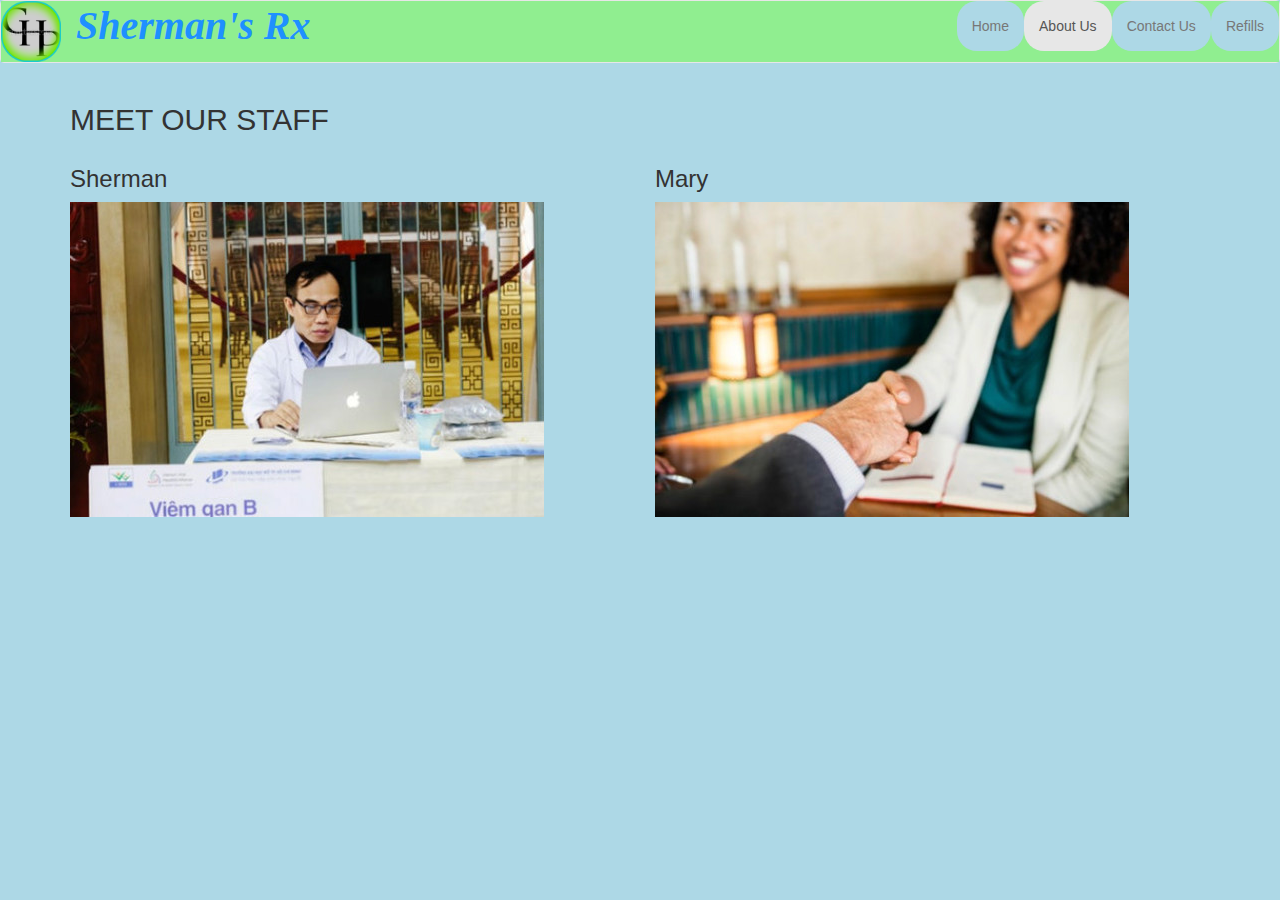
<file: about.html>
<!doctype html>
<html>

<head>
    <title>Project2pharmacy</title>

    <!--Required metatag and stylesheet-->
    <meta name="viewport" content="width=device-width, initial-scale=1, maximum-scale=1, user-scalable=no">
    <link rel="stylesheet" href="assets/css/normalize.css">
    <link rel="stylesheet" href="assets/css/bootstrap.min.css">

    <!--Custom styles here-->
    <link rel="stylesheet" href="assets/css/style.css">
    <style>
        body{ 
            background-color: lightblue;
        }
    </style>
</head>

<body>
    <header>
        <!--mobile friendly hamburger menu-->
        <nav class="navbar navbar-default affix-top">
            <div class="navbar-header">
                <button type="button" class="navbar-toggle collapsed" data-toggle="collapse" data-target="#navbar-collapse" aria-expanded="false">
                    <span class="glyphicon glyphicon-menu-hamburger"></span>
                </button>
                <a href="index.html">
                    <img id="logo" href="index.html" src="assets/img/logo3.png">
                </a>
                <a class="navbar-brand" href="index.html">
                    <p>Sherman's Rx</p>
                </a>
            </div>
            <div class="collapse navbar-collapse" id="navbar-collapse">
                <ul class="nav navbar-nav navbar-right">
                    <li><a href="index.html">Home</a></li>
                    <li class="active"><a href="about.html">About Us</a></li>
                    <li><a href="contact.html">Contact Us</a></li>
                    <li><a href="refill.html">Refills</a></li>
                </ul>
            </div>
        </nav>
    </header>
    <!--Your HTML here-->
    <div class="container">
        <h2 class="text-uppercase">Meet our Staff</h2>
        <!--then a row-->
        <div class="row">
            <!--then columns-->
            <div class="col-xs-3">
                <h3> Sherman </h3>
                <img src="assets/img/store/pharmacist.jpg">
            </div>

            <div class="col-xs-3">

            </div>

            <div class="col-xs-3">
                <h3> Mary</h3>
                <img src="assets/img/store/pharamacist2.jpg">
            </div>
        </div>
    </div>

    <!--Required scripts-->
    <script src="assets/js/jquery.min.js"></script>
    <script src="assets/js/bootstrap.min.js"></script>

    <!--Custom script here-->
    <script>

    </script>
</body>

</html>
</file>
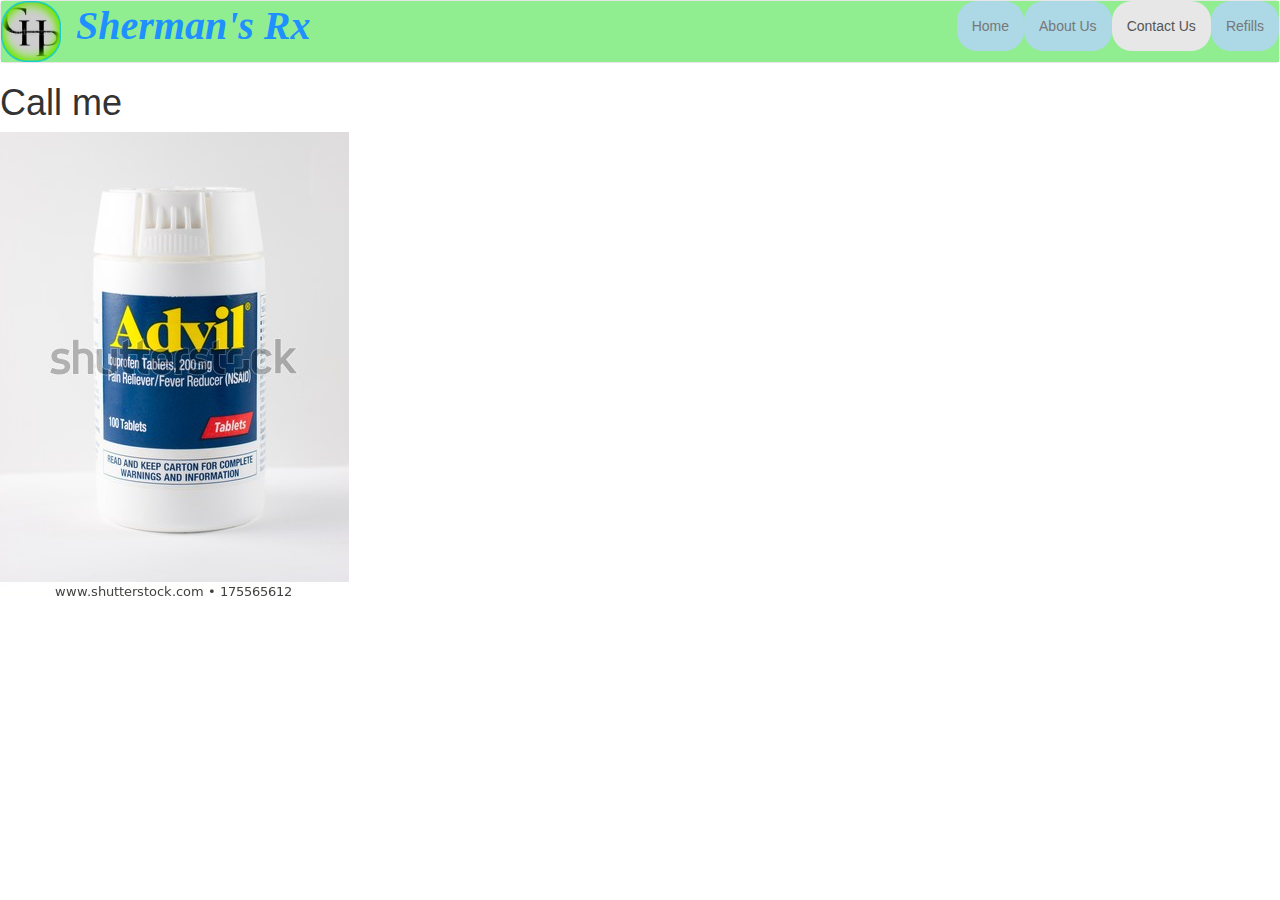
<file: contact.html>
<!DOCTYPE html>
<html>

<head>
    <title>Project2pharmacy</title>

    <!--Required metatag and stylesheet-->
    <meta name="viewport" content="width=device-width, initial-scale=1, maximum-scale=1, user-scalable=no">
    <link rel="stylesheet" href="assets/css/normalize.css">
    <link rel="stylesheet" href="assets/css/bootstrap.min.css">

    <!--Custom styles here-->
    <link rel="stylesheet" href="assets/css/style.css">
</head>

<body>
    <header>
        <!--mobile friendly hamburger menu-->
        <nav class="navbar navbar-default affix-top">
            <div class="navbar-header">
                <button type="button" class="navbar-toggle collapsed" data-toggle="collapse" data-target="#navbar-collapse" aria-expanded="false">
                    <span class="glyphicon glyphicon-menu-hamburger"></span>
                </button>
                <a href="index.html">
                    <img id="logo" href="index.html" src="assets/img/logo3.png">
                </a>
                <a class="navbar-brand" href="index.html">
                    <p>Sherman's Rx</p>
                </a>
            </div>
            <div class="collapse navbar-collapse" id="navbar-collapse">
                <ul class="nav navbar-nav navbar-right">
                    <li><a href="index.html">Home</a></li>
                    <li><a href="about.html">About Us</a></li>
                    <li class="active"><a href="contact.html">Contact Us</a></li>
                    <li><a href="refill.html">Refills</a></li>
                </ul>
            </div>
        </nav>
    </header>
    <!--Your HTML here-->
    <h1>Call me</h1>
    <div id="product_photo">
        <img src="assets/img/advil.jpg" id="photo" name="slide">
    </div>


    <!--Required scripts-->
    <script src="assets/js/jquery.min.js"></script>
    <script src="assets/js/bootstrap.min.js"></script>

    <!--Custom script here-->
    <script>
        < script type = "text/javascript" >
            var image1 = new Image()
        image1.src = "dummyImg1.jpg"

        var image2 = new Image()
        image2.src = "dummyImg2.jpg"

        var image3 = new Image()
        image3.src = "dummyImg3.png"
    </script>
</body>

</html>
</file>
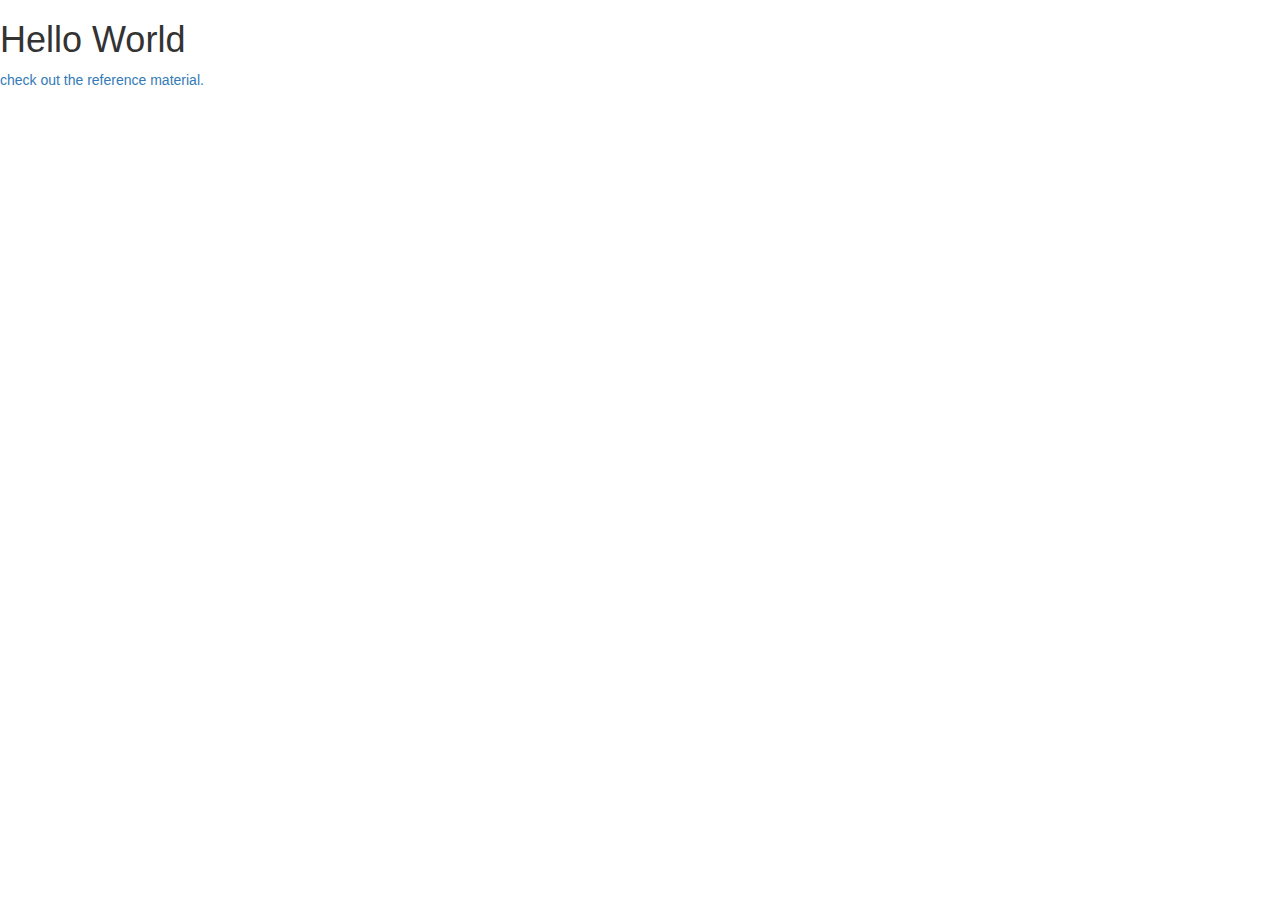
<file: assets/index_orig.html>
<!DOCTYPE html>
<html>
<head>
	<title>bootstrap</title>

	<!--Required metatag and stylesheet-->
	<meta name="viewport" content="width=device-width, initial-scale=1, maximum-scale=1, user-scalable=no">
	<link rel="stylesheet" href="css/normalize.css">
	<link rel="stylesheet" href="css/bootstrap.min.css">

	<!--Custom styles here-->
	<link rel="stylesheet" href="css/style.css">
</head>
<body>
	<!--Your HTML here-->
	<h1>Hello World</h1>
	<p><a href="reference.html">check out the reference material.</a></p>

	<!--Required scripts-->
	<script src="js/jquery.min.js"></script>
	<script src="js/bootstrap.min.js"></script>

	<!--Custom script here-->
	<script></script>
</body>

</html>
</file>
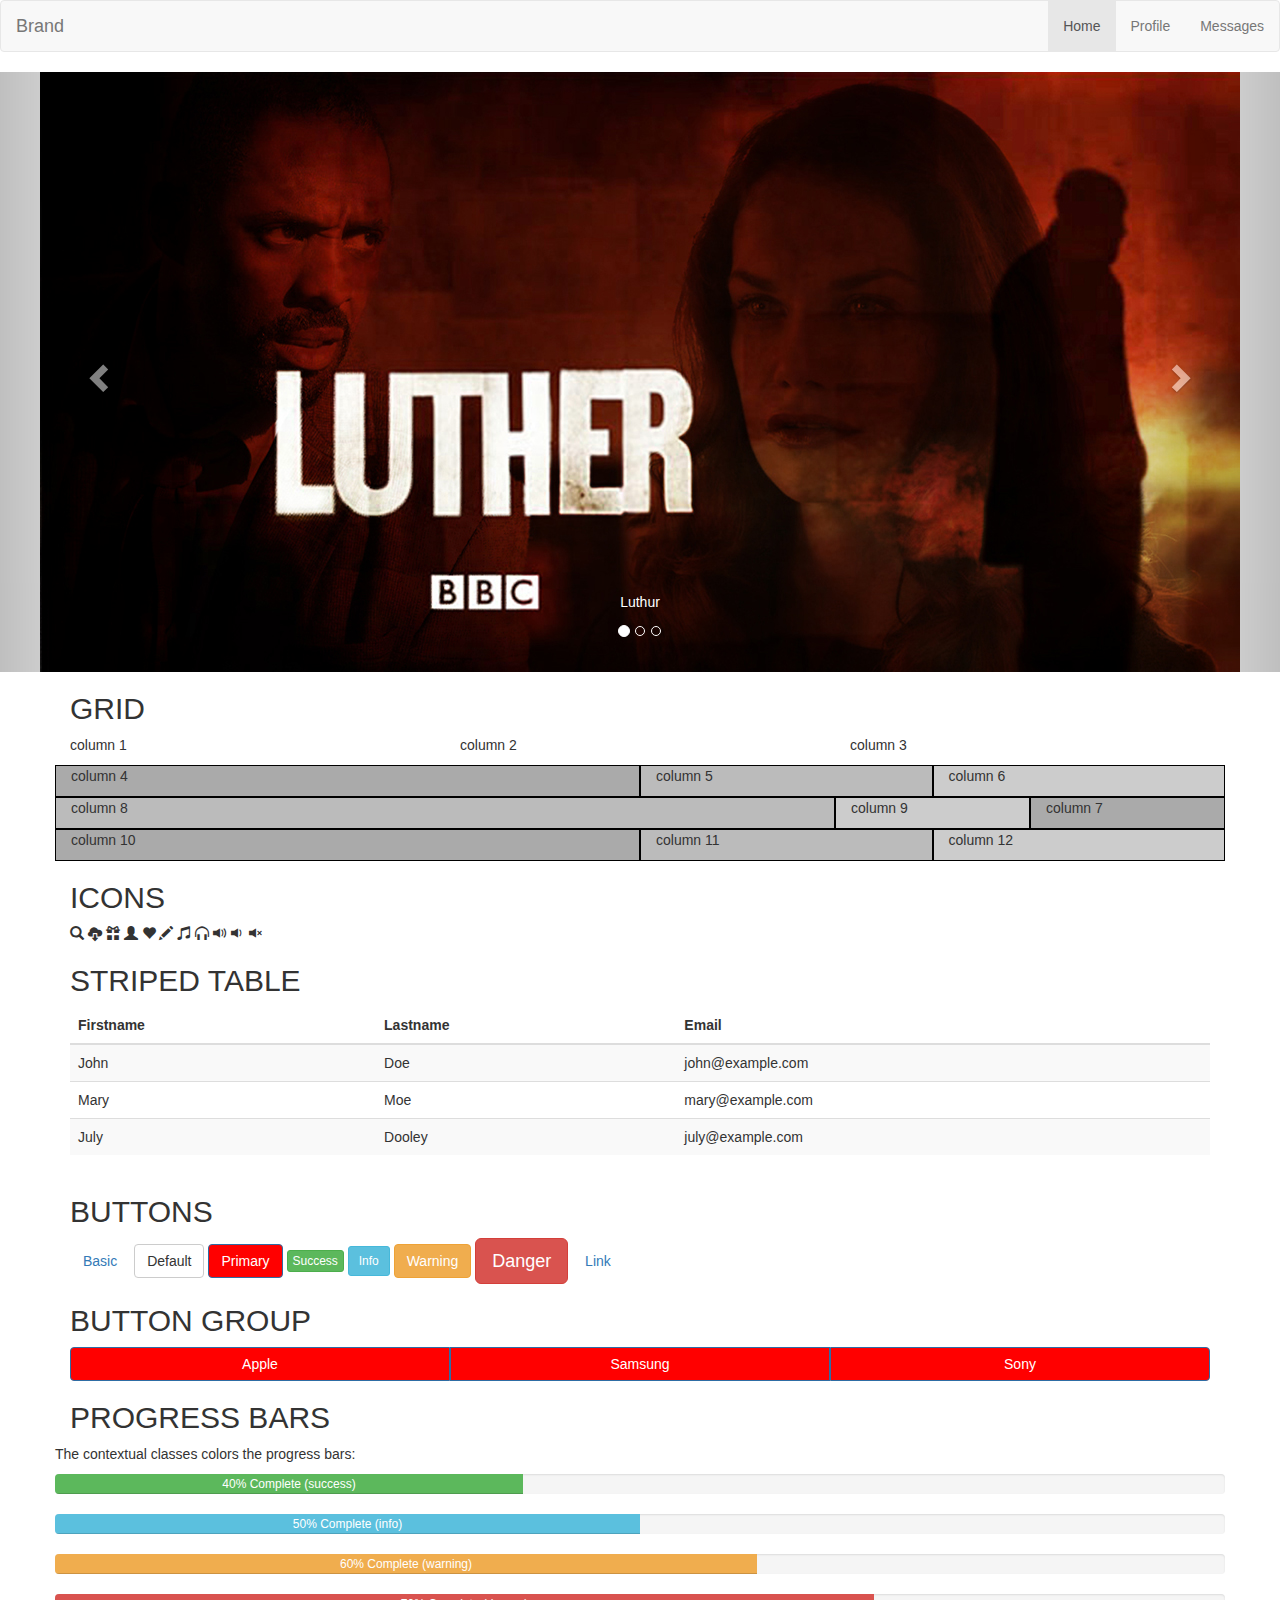
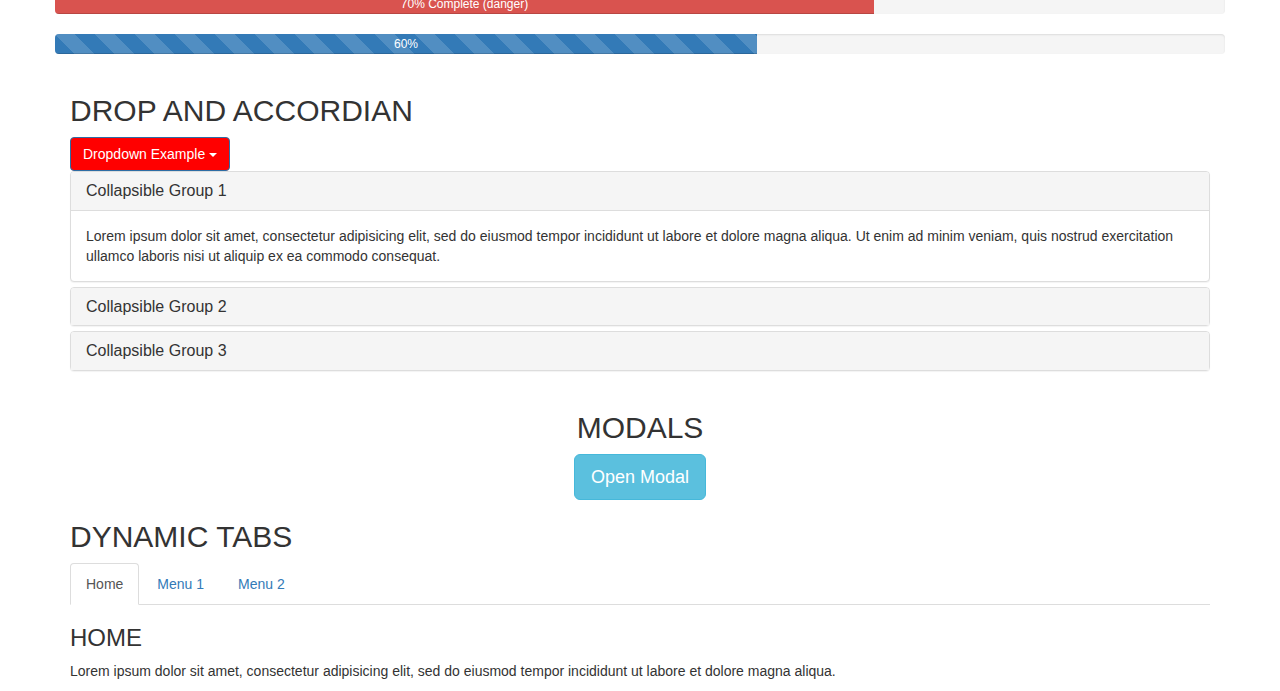
<file: assets/reference.html>
<!DOCTYPE html>
<html>

<head>
	<title>bootstrap reference</title>
	<meta name="viewport" content="width=device-width, initial-scale=1, maximum-scale=1, user-scalable=no">
	<link rel="stylesheet" href="css/normalize.css">
	<link rel="stylesheet" href="css/bootstrap.min.css">
	<!--Some custom CSS for reference only-->
	<style type="text/css">
		.cola, .colb, .colc{
			border: 1px #000 solid;
		}

		.cola {
			background: #aaa;
		}

		.colb {
			background: #bbb;
		}

		.colc {
			background: #ccc;
		}

		.carousel-inner>.item>img {
			margin: 0px auto;
		}

		.cola p, .colb p, .colc p{
			color:#333;
		}
		
		.btn-primary{
			background-color: #f00;
		}

		@media screen and (max-width: 900px) {
			.cola p, .colb p, .colc p{
				color: #fff;
			}
		}
	</style>
</head>

<body>



	<!--mobile friendly hamburger menu-->
	<nav class="navbar navbar-default affix-top">
		<div class="navbar-header">
			<button type="button" class="navbar-toggle collapsed" data-toggle="collapse" data-target="#navbar-collapse" aria-expanded="false">
				<span class="glyphicon glyphicon-menu-hamburger"></span>
			</button>
			<a class="navbar-brand" href="#">Brand</a>
		</div>
		<div class="collapse navbar-collapse" id="navbar-collapse">
			<ul class="nav navbar-nav navbar-right">
				<li class="active"><a href="#">Home</a></li>
				<li><a href="#">Profile</a></li>
				<li><a href="#">Messages</a></li>
			</ul>
		</div>
	</nav>



	<!--carousel-->
	<div class="fluid-container">
		<div id="carousel-example-generic" class="carousel slide" data-ride="carousel">
			<!-- indicators -->
			<ol class="carousel-indicators">
				<li data-target="#carousel-example-generic" data-slide-to="0" class="active"></li>
				<li data-target="#carousel-example-generic" data-slide-to="1"></li>
				<li data-target="#carousel-example-generic" data-slide-to="2"></li>
			</ol>
			<!-- wrapper for slides -->
			<div class="carousel-inner" role="listbox">
				<!--slide 1-->
				<div class="item active">
					<img src="img/wall1.jpg">
					<div class="carousel-caption">
						<p>Luthur</p>
					</div>
				</div>
				<!--slide 2-->
				<div class="item">
					<img src="img/wall2.jpg">
					<div class="carousel-caption">
						<p>Sherlock</p>
					</div>
				</div>
				<!--slide 3-->
				<div class="item">
					<img src="img/wall3.jpg">
					<div class="carousel-caption">
						<p>Penny Dreadful</p>
					</div>
				</div>
			</div>
			<!-- controls -->
			<a class="left carousel-control" href="#carousel-example-generic" role="button" data-slide="prev">
				<span class="glyphicon glyphicon-chevron-left" aria-hidden="true"></span>
				<span class="sr-only">Previous</span>
			</a>
			<a class="right carousel-control" href="#carousel-example-generic" role="button" data-slide="next">
				<span class="glyphicon glyphicon-chevron-right" aria-hidden="true"></span>
				<span class="sr-only">Next</span>
			</a>
		</div>
	</div>



	<!--Grid-->
	<!--start with container-->
	<div class="container">
		<h2 class="text-uppercase">Grid</h2>
		<!--then a row-->
		<div class="row">
			<!--then columns-->
			<div class="col-xs-4">
				<p>column 1</p>
			</div>
			<div class="col-xs-4">
				<p>column 2</p>
			</div>
			<div class="col-xs-4">
				<p>column 3</p>
			</div>
		</div>
	</div>
	<!--Another Example Grid-->
	<div class="container">
		<div class="row">
			<div class="col-md-6 cola">
				<p>column 4</p>
			</div>
			<div class="col-md-3 colb">
				<p>column 5</p>
			</div>
			<div class="col-md-3 colc">
				<p>column 6</p>
			</div>
		</div>
		<div class="row">
			<div class="col-sm-2 col-sm-push-10 cola">
				<p>column 7</p>
			</div>
			<div class="col-sm-8 col-sm-pull-2 colb">
				<p>column 8</p>
			</div>
			<div class="col-sm-2 col-sm-pull-2 colc">
				<p>column 9</p>
			</div>
		</div>
		<div class="row">
			<div class="col-xs-6 cola">
				<p>column 10</p>
			</div>
			<div class="col-xs-3 colb">
				<p>column 11</p>
			</div>
			<div class="col-xs-3 colc">
				<p>column 12</p>
			</div>
		</div>
	</div>


	<div class="container">
		<h2 class="text-uppercase">Icons</h2>
		<!--icons-->
		<span class="glyphicon glyphicon-search" aria-hidden="true"></span>
		<span class="glyphicon glyphicon-cloud-download" aria-hidden="true"></span>
		<span class="glyphicon glyphicon-gift" aria-hidden="true"></span>
		<span class="glyphicon glyphicon-user" aria-hidden="true"></span>
		<span class="glyphicon glyphicon-heart" aria-hidden="true"></span>
		<span class="glyphicon glyphicon-pencil" aria-hidden="true"></span>
		<span class="glyphicon glyphicon-music" aria-hidden="true"></span>
		<span class="glyphicon glyphicon-headphones" aria-hidden="true"></span>
		<span class="glyphicon glyphicon-volume-up" aria-hidden="true"></span>
		<span class="glyphicon glyphicon-volume-down" aria-hidden="true"></span>
		<span class="glyphicon glyphicon-volume-off" aria-hidden="true"></span>
	</div>



	<!--prestyled tables-->
	<div class="container">
		<h2 class="text-uppercase">Striped table</h2>
		<table class="table table-striped">
			<thead>
				<tr>
					<th>Firstname</th>
					<th>Lastname</th>
					<th>Email</th>
				</tr>
			</thead>
			<tbody>
				<tr>
					<td>John</td>
					<td>Doe</td>
					<td>john@example.com</td>
				</tr>
				<tr>
					<td>Mary</td>
					<td>Moe</td>
					<td>mary@example.com</td>
				</tr>
				<tr>
					<td>July</td>
					<td>Dooley</td>
					<td>july@example.com</td>
				</tr>
			</tbody>
		</table>
	</div>



	<!--prestyled buttons-->
	<div class="container">
		<h2 class="text-uppercase">Buttons</h2>
		<a href="#" class="btn">Basic</a>
		<a href="#" class="btn btn-default">Default</a>
		<a href="#" class="btn btn-primary">Primary</a>
		<a href="#" class="btn btn-success btn-xs">Success</a>
		<a href="#" class="btn btn-info btn-sm">Info</a>
		<a href="#" class="btn btn-warning btn-md">Warning</a>
		<a href="#" class="btn btn-danger btn-lg">Danger</a>
		<a href="#" class="btn btn-link">Link</a>
	</div>
	<div class="container">
		<h2 class="text-uppercase">Button Group</h2>
		<div class="btn-group btn-group-justified">
			<a href="#" class="btn btn-primary">Apple</a>
			<a href="#" class="btn btn-primary">Samsung</a>
			<a href="#" class="btn btn-primary">Sony</a>
		</div>
	</div>



	<div class="container">
		<h2 class="text-uppercase">Progress Bars</h2>
		<!--progress bars-->
		<div class="row">
			<p>The contextual classes colors the progress bars:</p>
			<div class="progress">
				<div class="progress-bar progress-bar-success active" role="progressbar" aria-valuenow="40" aria-valuemin="0" aria-valuemax="100" style="width:40%">
					40% Complete (success)
				</div>
			</div>
			<div class="progress">
				<div class="progress-bar progress-bar-info" role="progressbar" aria-valuenow="50" aria-valuemin="0" aria-valuemax="100" style="width:50%">
					50% Complete (info)
				</div>
			</div>
			<div class="progress">
				<div class="progress-bar progress-bar-warning" role="progressbar" aria-valuenow="60" aria-valuemin="0" aria-valuemax="100" style="width:60%">
					60% Complete (warning)
				</div>
			</div>
			<div class="progress">
				<div class="progress-bar progress-bar-danger" role="progressbar" aria-valuenow="70" aria-valuemin="0" aria-valuemax="100" style="width:70%">
					70% Complete (danger)
				</div>
			</div>
			<div class="progress">
				<div class="progress-bar progress-bar-striped active" role="progressbar" aria-valuenow="60" aria-valuemin="0" aria-valuemax="100" style="width:60%">
					60%
				</div>
			</div>
		</div>
	</div>

	<div class="container">
		<h2 class="text-uppercase">Drop and Accordian</h2>

				<!--dropdown-->
				<div class="dropdown">
					<button class="btn btn-primary dropdown-toggle" type="button" data-toggle="dropdown">
						Dropdown Example <span class="caret"></span>
					</button>
					<ul class="dropdown-menu">
						<li><a href="#">HTML</a></li>
						<li><a href="#">CSS</a></li>
						<li><a href="#">JavaScript</a></li>
					</ul>
				</div>

				<!--accordian-->
				<div class="panel-group" id="accordion">
					<div class="panel panel-default">
						<div class="panel-heading">
							<h4 class="panel-title">
								<a data-toggle="collapse" data-parent="#accordion" href="#collapse1">
									Collapsible Group 1
								</a>
							</h4>
						</div>
						<div id="collapse1" class="panel-collapse collapse in">
							<div class="panel-body">
								Lorem ipsum dolor sit amet, consectetur adipisicing elit, sed do eiusmod tempor incididunt ut labore et dolore magna aliqua. Ut enim ad minim veniam, quis nostrud exercitation ullamco laboris nisi ut aliquip ex ea commodo consequat.
							</div>
						</div>
					</div>
					<div class="panel panel-default">
						<div class="panel-heading">
							<h4 class="panel-title">
								<a data-toggle="collapse" data-parent="#accordion" href="#collapse2">
									Collapsible Group 2
								</a>
							</h4>
						</div>
						<div id="collapse2" class="panel-collapse collapse">
							<div class="panel-body">
								Lorem ipsum dolor sit amet, consectetur adipisicing elit, sed do eiusmod tempor incididunt ut labore et dolore magna aliqua. Ut enim ad minim veniam, quis nostrud exercitation ullamco laboris nisi ut aliquip ex ea commodo consequat.
							</div>
						</div>
					</div>
					<div class="panel panel-default">
						<div class="panel-heading">
							<h4 class="panel-title">
								<a data-toggle="collapse" data-parent="#accordion" href="#collapse3">
									Collapsible Group 3
								</a>
							</h4>
						</div>
						<div id="collapse3" class="panel-collapse collapse">
							<div class="panel-body">
								Lorem ipsum dolor sit amet, consectetur adipisicing elit, sed do eiusmod tempor incididunt ut labore et dolore magna aliqua. Ut enim ad minim veniam, quis nostrud exercitation ullamco laboris nisi ut aliquip ex ea commodo consequat.
							</div>
						</div>
					</div>
				</div>

	</div>
	<div class="container">
		<div class="row text-center">
			<h2 class="text-uppercase">Modals</h2>

			<!--modal popup-->
			<!--button to trigger modal-->
			<button type="button" class="btn btn-info btn-lg" data-toggle="modal" data-target="#myModal">
				Open Modal
			</button>

			<!--modal container -->
			<div class="modal fade" id="myModal" role="dialog">
				<div class="modal-dialog">
					<!-- modal content-->
					<div class="modal-content">
						<!-- modal header-->
						<div class="modal-header">
							<button type="button" class="close" data-dismiss="modal">&times;</button>
							<h4 class="modal-title">Modal Header</h4>
						</div>
						<!-- modal body-->
						<div class="modal-body">
							<p>Some text in the modal.</p>
						</div>
						<!-- modal footer-->
						<div class="modal-footer">
							<button type="button" class="btn btn-default" data-dismiss="modal">Close</button>
						</div>
					</div>
				</div>
			</div>

		</div>
	</div>

	<div class="container">
		<h2 class="text-uppercase">Dynamic Tabs</h2>

		<!--tabs-->
		<!--tabs navigation-->
		<ul class="nav nav-tabs">
			<li class="active"><a data-toggle="tab" href="#home">Home</a></li>
			<li><a data-toggle="tab" href="#menu2">Menu 1</a></li>
			<li><a data-toggle="tab" href="#menu3">Menu 2</a></li>
		</ul>

		<!--tabs content-->
		<div class="tab-content">
			<div id="home" class="tab-pane fade in active">
				<h3>HOME</h3>
				<p>Lorem ipsum dolor sit amet, consectetur adipisicing elit, sed do eiusmod tempor incididunt ut labore et dolore magna aliqua.</p>
			</div>
			<div id="menu2" class="tab-pane fade">
				<h3>Menu 2</h3>
				<p>Sed ut perspiciatis unde omnis iste natus error sit voluptatem accusantium doloremque laudantium, totam rem aperiam.</p>
			</div>
			<div id="menu3" class="tab-pane fade">
				<h3>Menu 3</h3>
				<p>this is new</p>
			</div>
		</div>
	</div>

	<script src="js/jquery.min.js"></script>
	<script src="js/bootstrap.min.js"></script>
</body>
</html>
</file>
<file: assets/css/style.css>
@import url('https://fonts.googleapis.com/css?family=Pacifico');

* {
    font-family: helvetica;
    box-sizing: border-box;
    padding: 0;
    margin: 0;
}

#logo {
    width: 60px;
    float: left;
}

/*
#loganame {
    font-family: 'Roboto','sans-serif';
    font-size: 40px;
    font-style: italic;
    font-weight: 800;
    color: dodgerblue
}
*/


.navbar-header,
#navbar-collapse,
ul {
    background-color: lightgreen
}

.navbar navbar-default affix-top {
    background-color: red;
}

.navbar-brand p {
    font-family: 'Roboto', 'sans-serif';
    font-size: 40px;
    font-style: italic;
    font-weight: 900;
    color: dodgerblue;

}


.hero {
    /* sizing */
    width: 100vw;
    height: 70vh;
    display: flex;
    justify-content: center;
    align-items: center;
    background-image: linear-gradient(rgba(, 0, 0, 0.7), rgba(0, 0, 0, 0.7));
    height: 50%;
    background: center;
    background-repeat: no-repeat;
    background-size: cover;
    position: relative;
    background-color: skyblue;
}

.hero-text {
    font-family: 'Roboto', 'sans-serif';
    text-align: left;
    position: absolute;
    top: 30%;
    left: 45%;
    transform: translate(-65%, -50%);
    color: white;
    color: purple;
}

.hero-text h1 {
    font-weight: bolder;
    text-shadow: 2px 2px white;
}

.item {
    width: auto;
}

.carousel-caption {
    color: yellow;
    font-weight: bold;
}

li a {
    background: lightblue;
    padding: 10px;
    text-decoration: none;
    color: #716A5C;
    border-radius: 20px;
}
</file>
